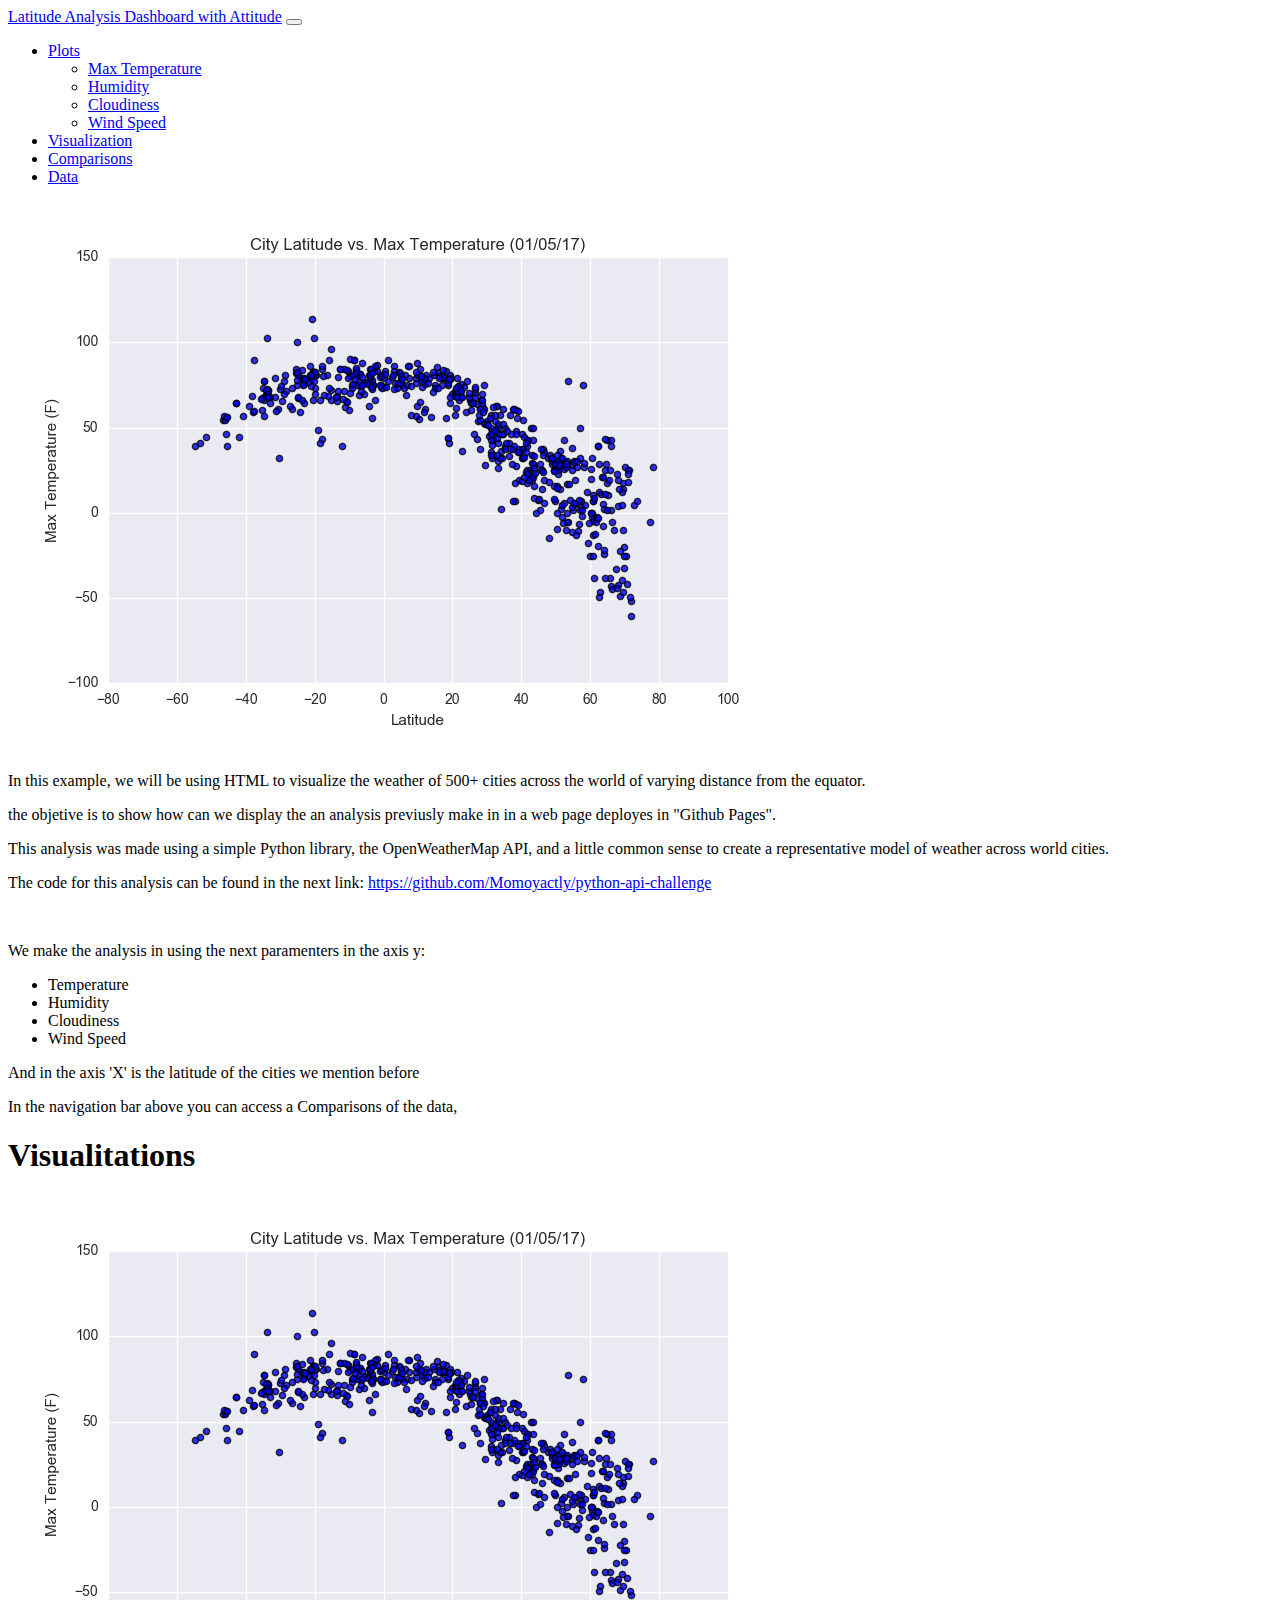
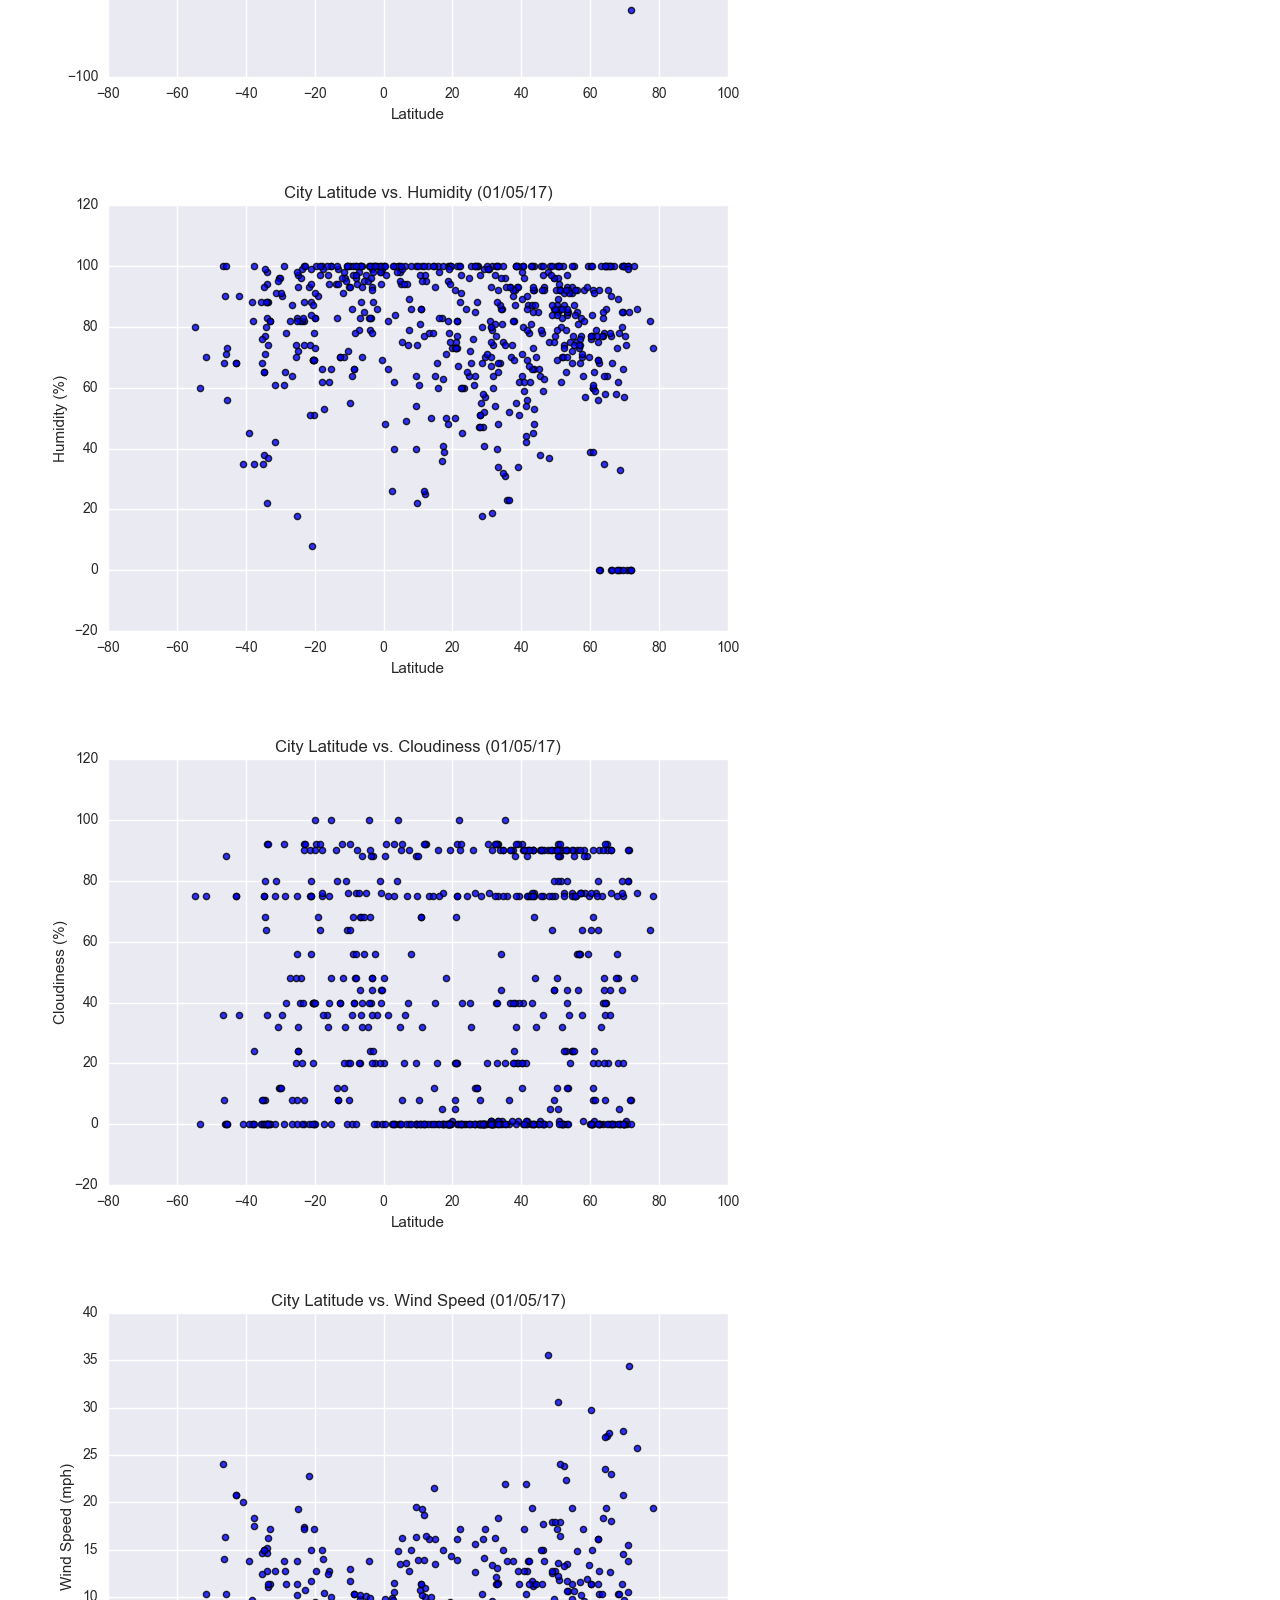
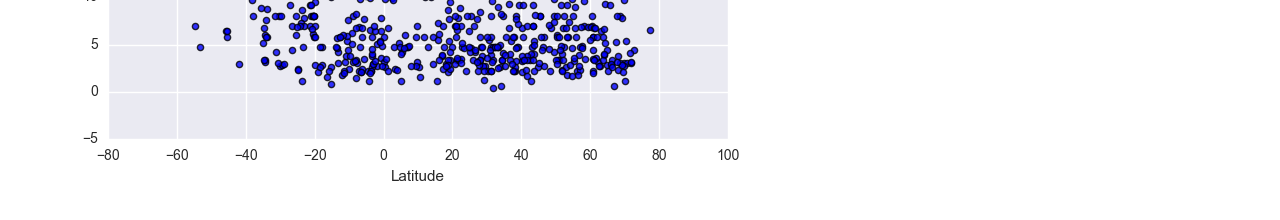
<file: index.html>
<!DOCTYPE html>
<html lang="en">

<head>
    <meta charset="UTF-8">
    <title>Web Design</title>
    <script src="https://cdn.jsdelivr.net/npm/bootstrap@5.0.1/dist/js/bootstrap.bundle.min.js"
        integrity="sha384-gtEjrD/SeCtmISkJkNUaaKMoLD0//ElJ19smozuHV6z3Iehds+3Ulb9Bn9Plx0x4"
        crossorigin="anonymous"></script>
    <link href="https://cdn.jsdelivr.net/npm/bootstrap@5.0.1/dist/css/bootstrap.min.css" rel="stylesheet"
        integrity="sha384-+0n0xVW2eSR5OomGNYDnhzAbDsOXxcvSN1TPprVMTNDbiYZCxYbOOl7+AMvyTG2x" crossorigin="anonymous">
    <link rel="stylesheet" href="style.css">
</head>

<body>
    <div>
        <nav class="navbar navbar-expand-lg navbar-light bg-dark ">
            <div class="container-fluid  ">
                <a class="navbar-brand  text-info  " href="index.html">Latitude Analysis Dashboard with Attitude</a>
                <button class="navbar-toggler" type="button" data-bs-toggle="collapse"
                    data-bs-target="#navbarSupportedContent" aria-controls="navbarSupportedContent"
                    aria-expanded="false" aria-label="Toggle navigation">
                    <span class="navbar-toggler-icon"></span>
                </button>
                <div class="collapse navbar-collapse" id="navbarSupportedContent">
                    <ul class="navbar-nav ms-auto mb-2 mb-lg-0">
                        <li class="nav-item dropdown ">
                            <a class="nav-link dropdown-toggle text-info" href="#" id="navbarDropdown" role="button"
                                data-bs-toggle="dropdown" aria-expanded="false">
                                Plots
                            </a>
                            <ul class="dropdown-menu text-info bg-dark" aria-labelledby="navbarDropdown">
                                <li><a class="dropdown-item text-info bg-dark" href="#">Max Temperature</a></li>
                                <li><a class="dropdown-item text-info bg-dark" href="#">Humidity</a></li>
                                <li><a class="dropdown-item text-info bg-dark" href="#">Cloudiness</a></li>
                                <li><a class="dropdown-item text-info bg-dark" href="#">Wind Speed</a></li>
                            </ul>
                        </li>
                        <li class="nav-item">
                            <a class="nav-link text-info" aria-current="page"
                                href="Visualization.html">Visualization</a>
                        </li>
                        <li class="nav-item">
                            <a class="nav-link text-info" href="Comparisons.html">Comparisons</a>
                        </li>
                        <li class="nav-item">
                            <a class="nav-link text-info" href="Data.html">Data</a>
                        </li>
                    </ul>
                </div>
            </div>
        </nav>
    </div>
    <div class="container">
        <img class="img-thumbnail float-start m-3 w-50" src="Resources/assets/images/Fig1.png" alt="Fig1">
        <p class=" m-3  p-3">In this example, we will be using HTML to visualize the weather of 500+ cities
            across the world of varying distance from the equator. </p>
        <p>the objetive is to show how can we display the an
            analysis previusly make in in a web page deployes in "Github Pages".</p>
        <p>This analysis was made using a simple
            Python library, the OpenWeatherMap API, and a little common sense to create a representative model of
            weather across world cities.</p>
        <p>The code for this analysis can be found in the next link: <a
                href="https://github.com/Momoyactly/python-api-challenge">https://github.com/Momoyactly/python-api-challenge</a>
        </p>
        <br>
    </div>
    <div class="container ">
        <p>We make the analysis in using the next paramenters in the axis y:
        <ul class="list-group list-group-flush">
            <li class="list-group-item">Temperature</li>
            <li class="list-group-item">Humidity</li>
            <li class="list-group-item">Cloudiness</li>
            <li class="list-group-item">Wind Speed</li>
        </ul> And in the axis 'X' is the latitude of the cities we mention before</p>
        <p>
            In the navigation bar above you can access a Comparisons of the data,
        </p>
    </div>




    <div class="container ">
        <h1 class="text-info text-center">Visualitations</h1>
        <div class="row ">
            <div class="col-md-6">
                <div><img class="img-thumbnail float-start m-3 " src="Resources/assets/images/Fig1.png" alt="Fig1">
                </div>
            </div>
            <div class="col-md-6">
                <div><img class="img-thumbnail float-start m-3 " src="Resources/assets/images/Fig2.png" alt="Fig2">
                </div>
            </div>
            <div class="col-md-6">
                <div><img class="img-thumbnail float-start m-3 " src="Resources/assets/images/Fig3.png" alt="Fig3">
                </div>
            </div>
            <div class="col-md-6">
                <div><img class="img-thumbnail float-start m-3 " src="Resources/assets/images/Fig4.png" alt="Fig4">
                </div>
            </div>
        </div>

    </div>
</body>

</html>
</file>
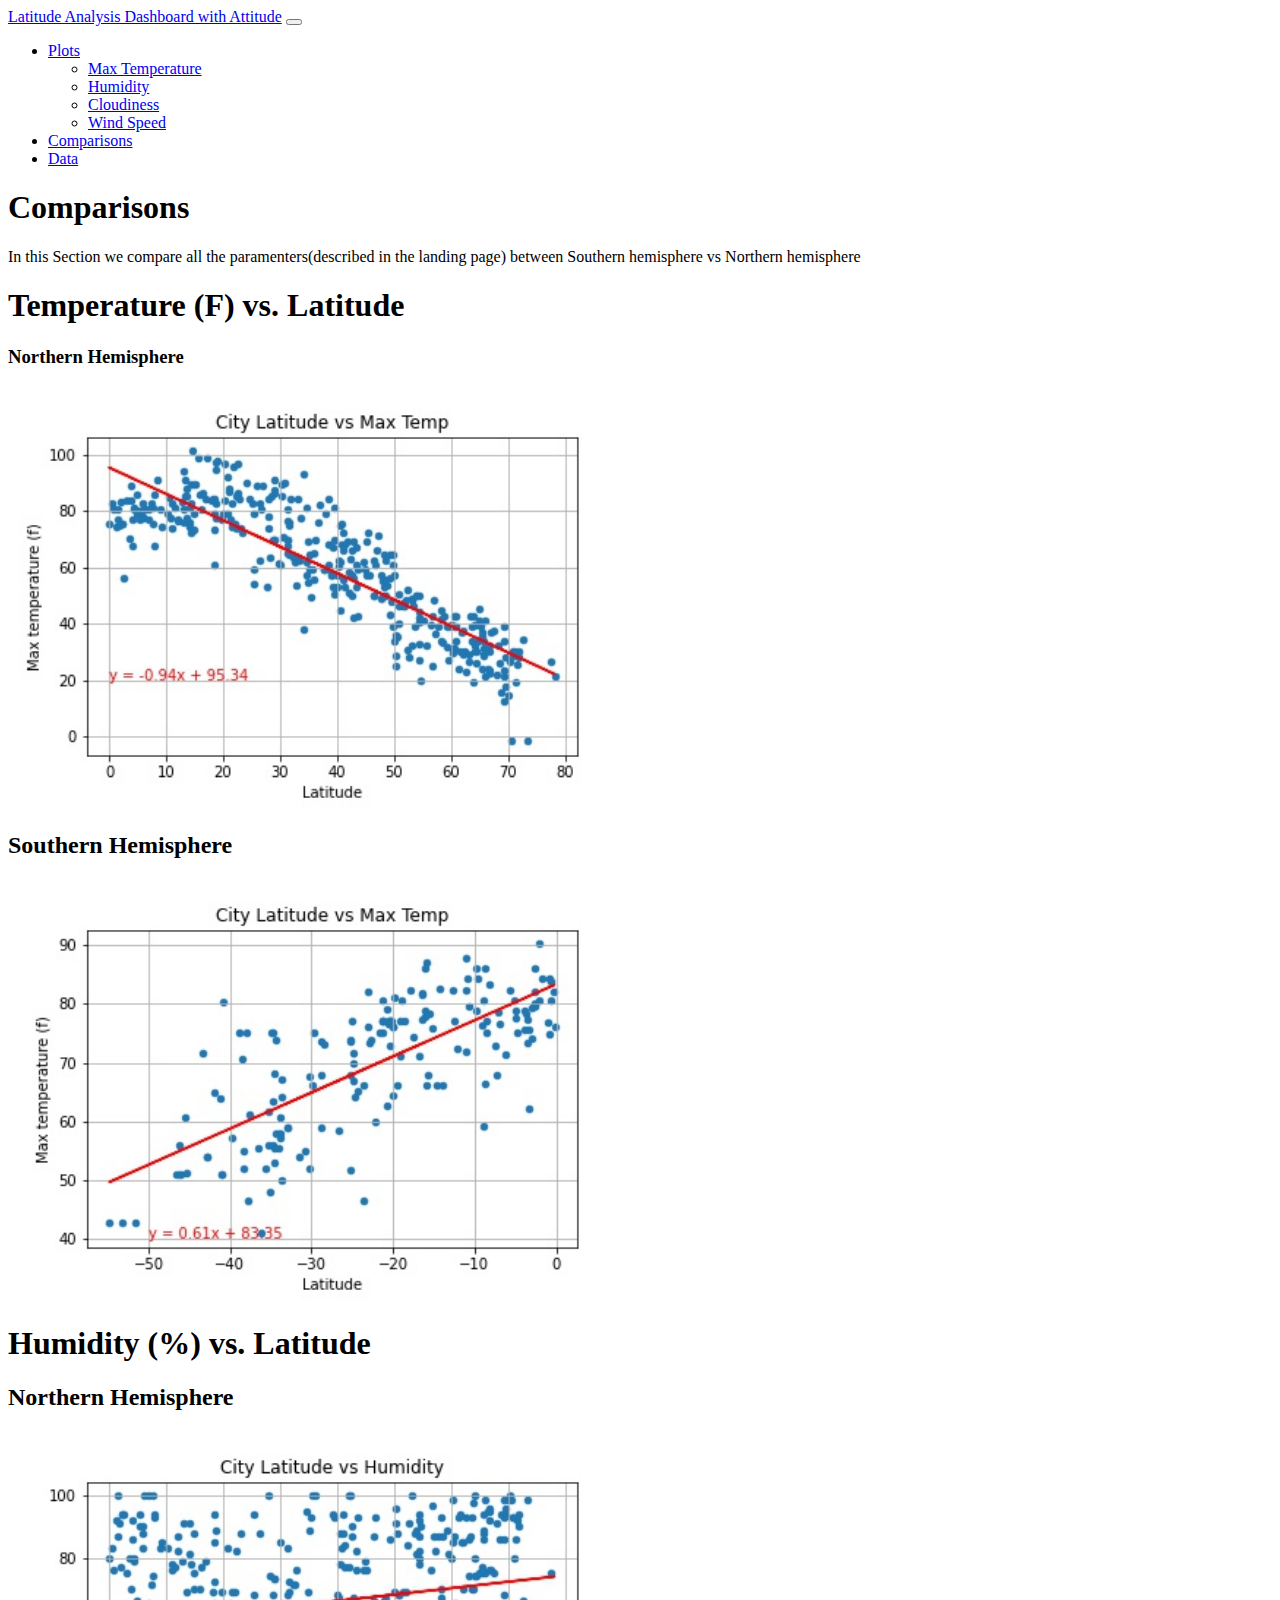
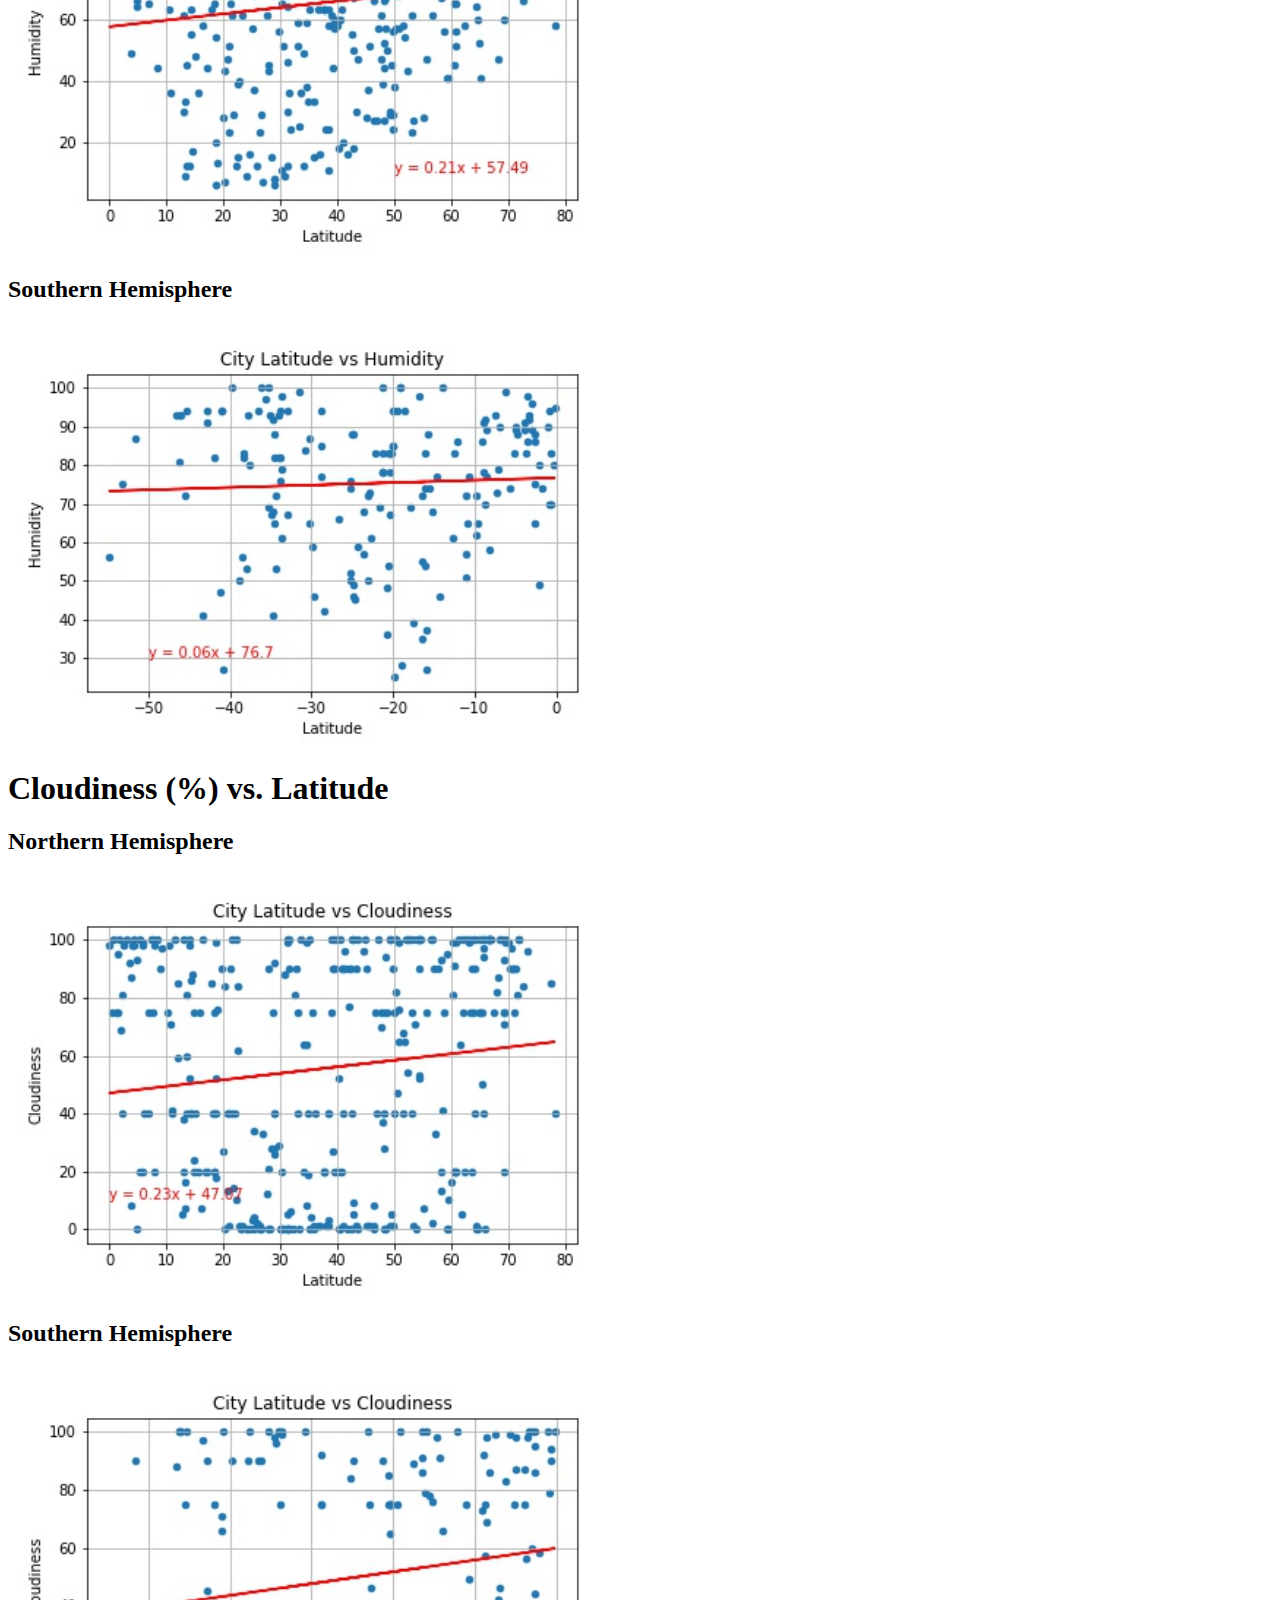
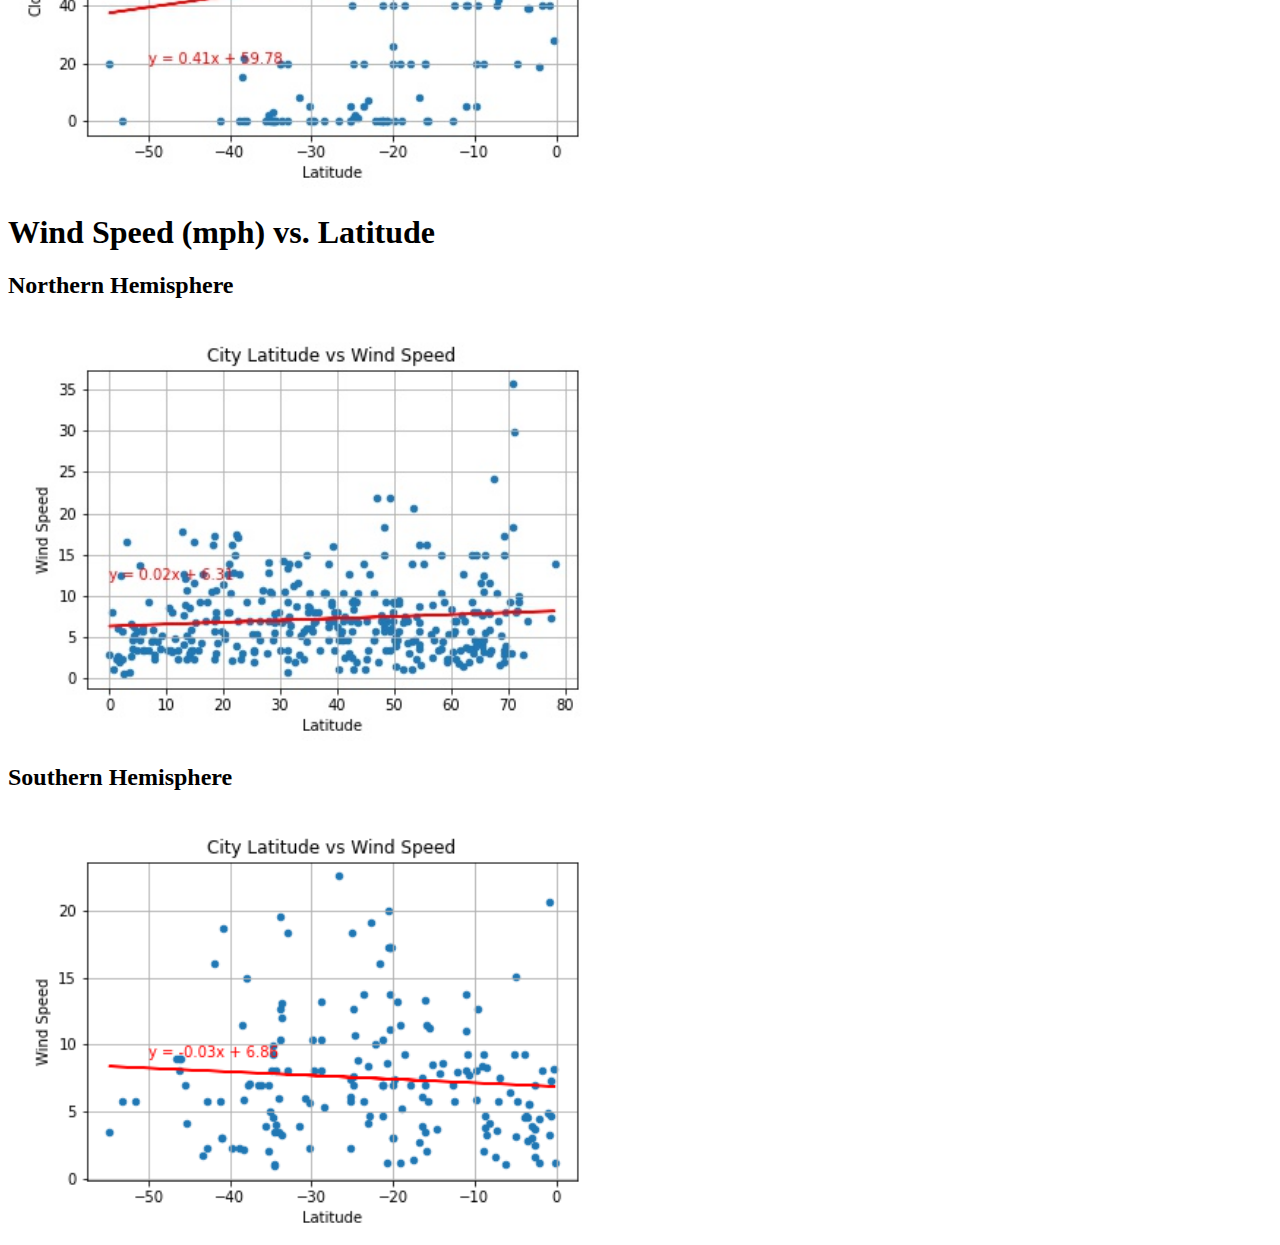
<file: Comparisons.html>
<!DOCTYPE html>
<html lang="en">

<head>
    <meta charset="UTF-8">
    <title>Web Design</title>
    <script src="https://cdn.jsdelivr.net/npm/bootstrap@5.0.1/dist/js/bootstrap.bundle.min.js"
        integrity="sha384-gtEjrD/SeCtmISkJkNUaaKMoLD0//ElJ19smozuHV6z3Iehds+3Ulb9Bn9Plx0x4"
        crossorigin="anonymous"></script>
    <link href="https://cdn.jsdelivr.net/npm/bootstrap@5.0.1/dist/css/bootstrap.min.css" rel="stylesheet"
        integrity="sha384-+0n0xVW2eSR5OomGNYDnhzAbDsOXxcvSN1TPprVMTNDbiYZCxYbOOl7+AMvyTG2x" crossorigin="anonymous">
    <link rel="stylesheet" href="style.css">
</head>

<body>
    <div>
        <nav class="navbar navbar-expand-lg navbar-light bg-dark ">
            <div class="container-fluid  ">
                <a class="navbar-brand  text-info  " href="index.html">Latitude Analysis Dashboard with Attitude</a>
                <button class="navbar-toggler" type="button" data-bs-toggle="collapse"
                    data-bs-target="#navbarSupportedContent" aria-controls="navbarSupportedContent"
                    aria-expanded="false" aria-label="Toggle navigation">
                    <span class="navbar-toggler-icon"></span>
                </button>
                <div class="collapse navbar-collapse" id="navbarSupportedContent">
                    <ul class="navbar-nav ms-auto mb-2 mb-lg-0">
                        <li class="nav-item dropdown ">
                            <a class="nav-link dropdown-toggle text-info" href="#" id="navbarDropdown" role="button"
                                data-bs-toggle="dropdown" aria-expanded="false">
                                Plots
                            </a>
                            <ul class="dropdown-menu text-info bg-dark" aria-labelledby="navbarDropdown">
                                <li><a class="dropdown-item text-info bg-dark"
                                        href="Resources/assets/images/lat_VS_maxTemp.jpg">Max Temperature</a></li>
                                <li><a class="dropdown-item text-info bg-dark"
                                        href="Resources/assets/images/northLat_VS_humidity.jpg">Humidity</a></li>
                                <li><a class="dropdown-item text-info bg-dark"
                                        href="Resources/assets/images/northLat_VS_cloudiness.jpg">Cloudiness</a></li>
                                <li><a class="dropdown-item text-info bg-dark"
                                        href="Resources/assets/images/northLat_VS_windSpeed.jpg">Wind Speed</a></li>
                            </ul>
                        </li>

                        <li class="nav-item">
                            <a class="nav-link text-info" href="Comparisons.html">Comparisons</a>
                        </li>
                        <li class="nav-item">
                            <a class="nav-link text-info" href="Data.html">Data</a>
                        </li>
                    </ul>
                </div>
            </div>
        </nav>
    </div>

    <div>
        <div>
            <h1 class="text-info text-center mt-3">Comparisons</h1>
            <p class="p-5"> In this Section we compare all the paramenters(described in the landing page) between
                Southern hemisphere vs Northern hemisphere</p>

        </div>
        <div class="container ">
            
            <div class="row">
                <div class="col-md-12">
                    <h1 class="text-info text-center">Temperature (F) vs. Latitude</h1>
                </div>
            </div>
            <div class="row border border-5 rounded">
                <div class="col-md-6">
                    <div class="box text-center">
                        <h3>Northern Hemisphere</h3>
                        <img class="fig" src="Resources/assets/images/northLat_VS_maxTemp.jpg" alt="Fig1">
                    </div>
                </div>
                <div class="col-md-6">
                    <div class="box text-center">
                        <h2>Southern Hemisphere</h2>
                        <img class="fig" src="Resources/assets/images/southLat_VS_maxTemp.jpg" alt="Fig1">
                    </div>
                </div>
            </div>
            <div class="row">
                <div class="col-md-12">
                    <h1 class="text-info text-center">Humidity (%) vs. Latitude</h1>
                </div>
            </div>
            <div class="row  border border-5 rounded">
                <div class="col-md-6">
                    <div class="box text-center">
                        <h2>Northern Hemisphere</h2>
                        <img class="fig" src="Resources/assets/images/northLat_VS_humidity.jpg" alt="Fig2">
                    </div>
                </div>
                <div class="col-md-6">
                    <div class="box text-center">
                        <h2>Southern Hemisphere</h2>
                        <img class="fig" src="Resources/assets/images/southLat_VS_humidity.jpg" alt="Fig3">
                    </div>
                </div>
            </div>
            <div class="row">
                <div class="col-md-12">
                    <h1 class="text-info text-center">Cloudiness (%) vs. Latitude</h1>
                </div>
            </div>
            <div class="row  border border-5 rounded">
                <div class="col-md-6">
                    <div class="box text-center">
                        <h2>Northern Hemisphere</h2>
                        <img class="fig" src="Resources/assets/images/northLat_VS_cloudiness.jpg" alt="Fig4">
                    </div>
                </div>
                <div class="col-md-6">
                    <div class="box text-center">
                        <h2>Southern Hemisphere</h2>
                        <img class="fig" src="Resources/assets/images/southLat_VS_cludiness.jpg" alt="Fig1">
                    </div>
                </div>
            </div>
            <div class="row ">
                <div class="col-md-12">
                    <h1 class="text-info text-center">Wind Speed (mph) vs. Latitude</h1>
                </div>
            </div>
            <div class="row border border-5 rounded">
                <div class="col-md-6">
                    <div class="box text-center">
                        <h2>Northern Hemisphere</h2>
                        <img class="fig" src="Resources/assets/images/northLat_VS_windSpeed.jpg" alt="Fig4">
                    </div>
                </div>
                <div class="col-md-6">
                    <div class="box text-center">
                        <h2>Southern Hemisphere</h2>
                        <img class="fig" src="Resources/assets/images/southLat_VS_windSpeed.png" alt="Fig4">
                    </div>
                </div>
            </div>
        </div>
    </div>
</body>

</html>
</file>
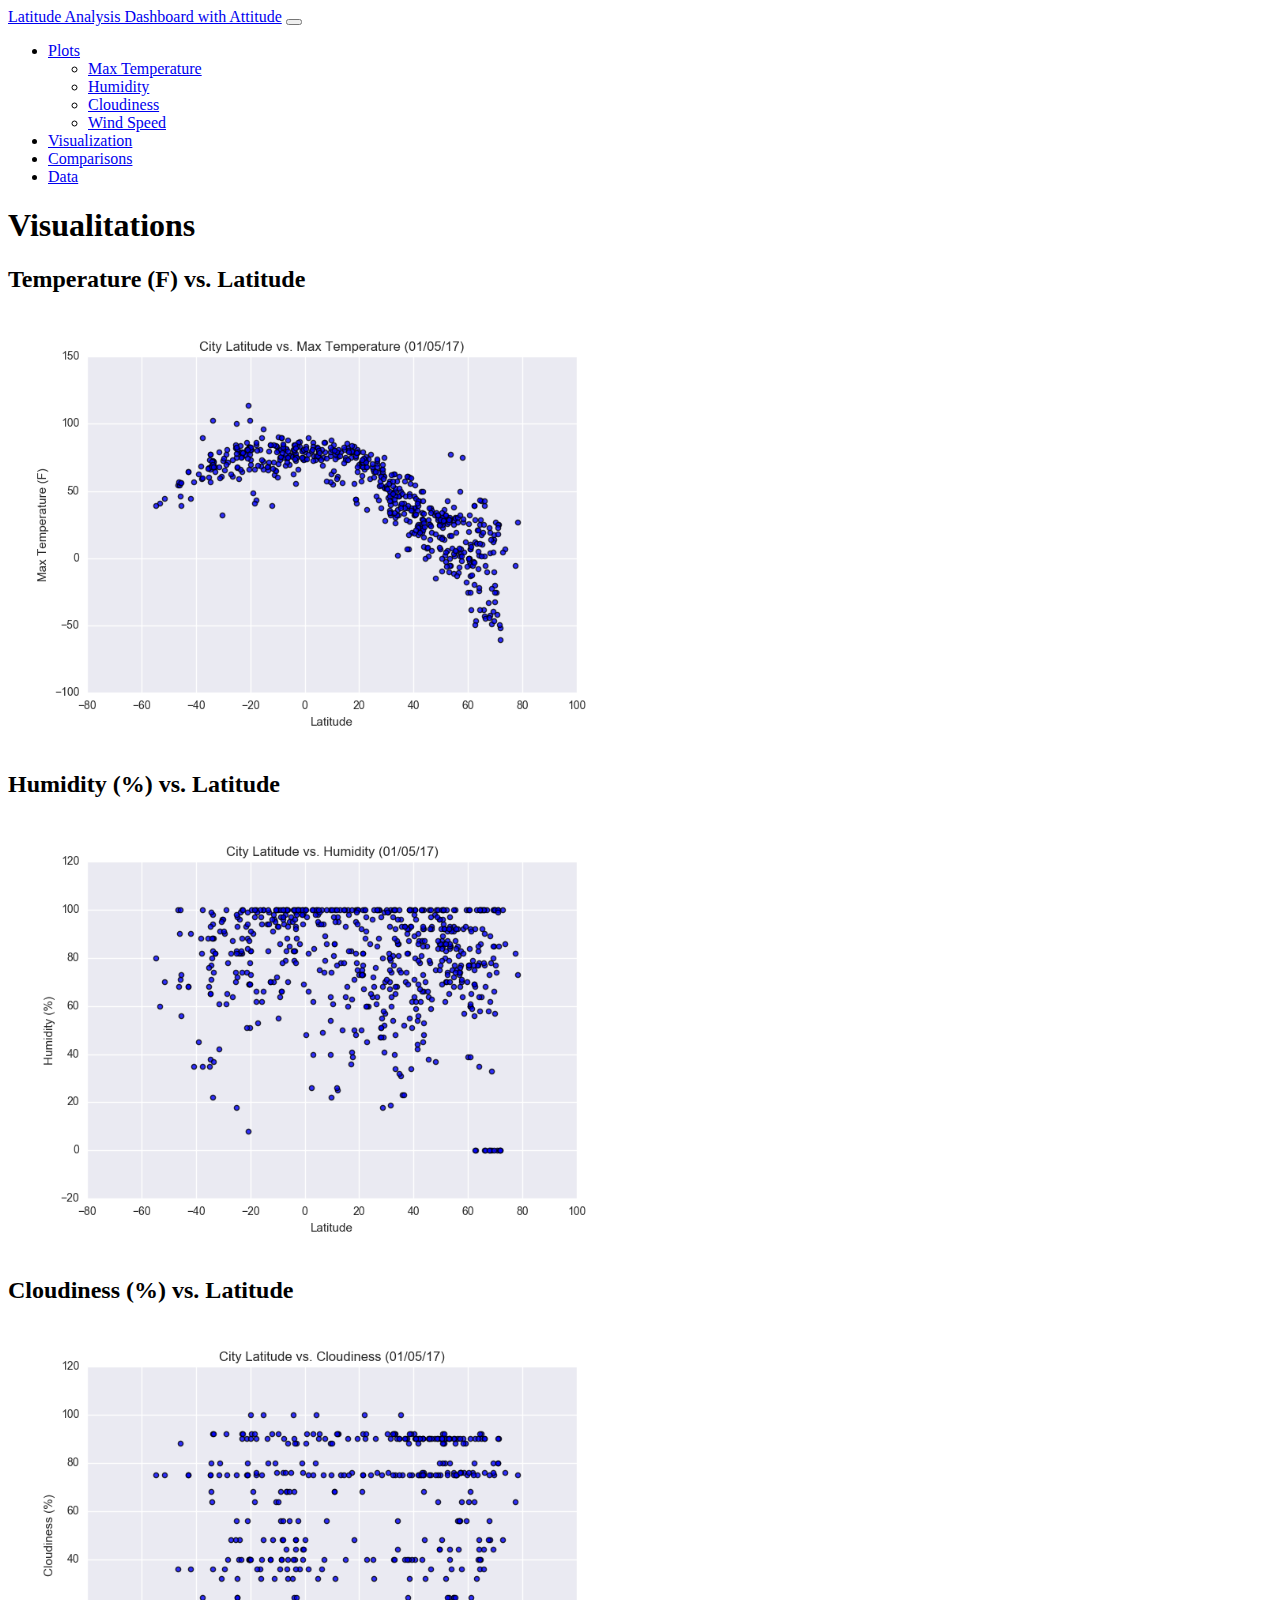
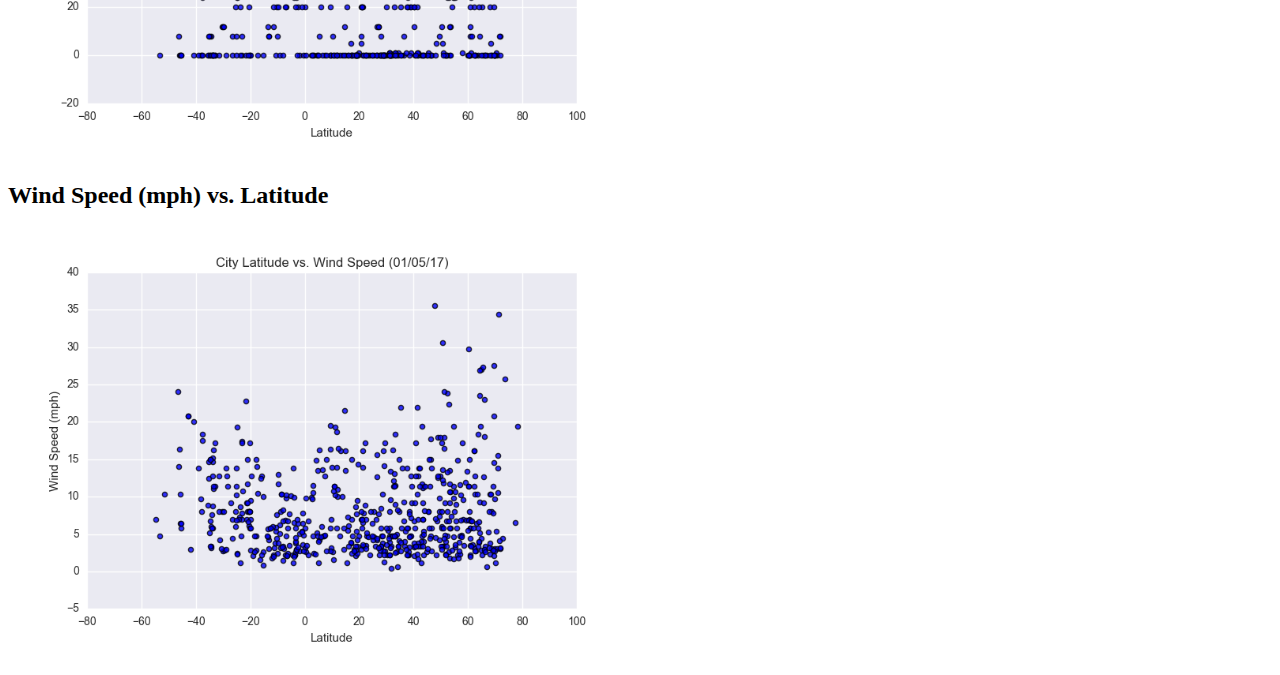
<file: Visualization.html>
<!DOCTYPE html>
<html lang="en">

<head>
    <meta charset="UTF-8">
    <title>Web Design</title>
    <script src="https://cdn.jsdelivr.net/npm/bootstrap@5.0.1/dist/js/bootstrap.bundle.min.js"
        integrity="sha384-gtEjrD/SeCtmISkJkNUaaKMoLD0//ElJ19smozuHV6z3Iehds+3Ulb9Bn9Plx0x4"
        crossorigin="anonymous"></script>
    <link href="https://cdn.jsdelivr.net/npm/bootstrap@5.0.1/dist/css/bootstrap.min.css" rel="stylesheet"
        integrity="sha384-+0n0xVW2eSR5OomGNYDnhzAbDsOXxcvSN1TPprVMTNDbiYZCxYbOOl7+AMvyTG2x" crossorigin="anonymous">
    <link rel="stylesheet" href="style.css">
</head>

<body>
    <div>
        <nav class="navbar navbar-expand-lg navbar-light bg-dark ">
            <div class="container-fluid  ">
                <a class="navbar-brand  text-info  " href="index.html">Latitude Analysis Dashboard with Attitude</a>
                <button class="navbar-toggler" type="button" data-bs-toggle="collapse"
                    data-bs-target="#navbarSupportedContent" aria-controls="navbarSupportedContent"
                    aria-expanded="false" aria-label="Toggle navigation">
                    <span class="navbar-toggler-icon"></span>
                </button>
                <div class="collapse navbar-collapse" id="navbarSupportedContent">
                    <ul class="navbar-nav ms-auto mb-2 mb-lg-0">
                        <li class="nav-item dropdown ">
                            <a class="nav-link dropdown-toggle text-info" href="#" id="navbarDropdown" role="button"
                                data-bs-toggle="dropdown" aria-expanded="false">
                                Plots
                            </a>
                            <ul class="dropdown-menu text-info bg-dark" aria-labelledby="navbarDropdown">
                                <li><a class="dropdown-item text-info bg-dark" href="#">Max Temperature</a></li>
                                <li><a class="dropdown-item text-info bg-dark" href="#">Humidity</a></li>
                                <li><a class="dropdown-item text-info bg-dark" href="#">Cloudiness</a></li>
                                <li><a class="dropdown-item text-info bg-dark" href="#">Wind Speed</a></li>
                            </ul>
                        </li>
                        <li class="nav-item">
                            <a class="nav-link text-info" aria-current="page"
                                href="Visualization.html">Visualization</a>
                        </li>
                        <li class="nav-item">
                            <a class="nav-link text-info" href="Comparisons.html">Comparisons</a>
                        </li>
                        <li class="nav-item">
                            <a class="nav-link text-info" href="Data.html">Data</a>
                        </li>
                    </ul>
                </div>
            </div>
        </nav>
    </div>

    <div class="container">
        <h1 class="text-info">Visualitations</h1>
        <div class="row ">
            <div class="col-md-6">
                <div class="box skyblue border border-5 rounded">
                    <h2 class="text-info">Temperature (F) vs. Latitude</h2>
                    <img class="fig" src="Resources/assets/images/Fig1.png" alt="Fig1">
                </div>
            </div>
            <div class="col-md-6">
                <div class="box skyblue border border-5 rounded">
                    <h2 class="text-info">Humidity (%) vs. Latitude</h2>
                    <img class="fig" src="Resources/assets/images/Fig2.png" alt="Fig2">
                </div>
            </div>
            <div class="col-md-6">
                <div class="box skyblue border border-5 rounded">
                    <h2 class="text-info">Cloudiness (%) vs. Latitude</h2>
                    <img class="fig" src="Resources/assets/images/Fig3.png" alt="Fig3">
                </div>
            </div>
            <div class="col-md-6">
                <div class="box skyblue border border-5 rounded">
                    <h2 class="text-info">Wind Speed (mph) vs. Latitude</h2>
                    <img class="fig" src="Resources/assets/images/Fig4.png" alt="Fig4">
                </div>
            </div>
        </div>
    </div>

</body>

</html>
</file>
<file: style.css>
.fig {
    width:50%;
    
}
</file>
